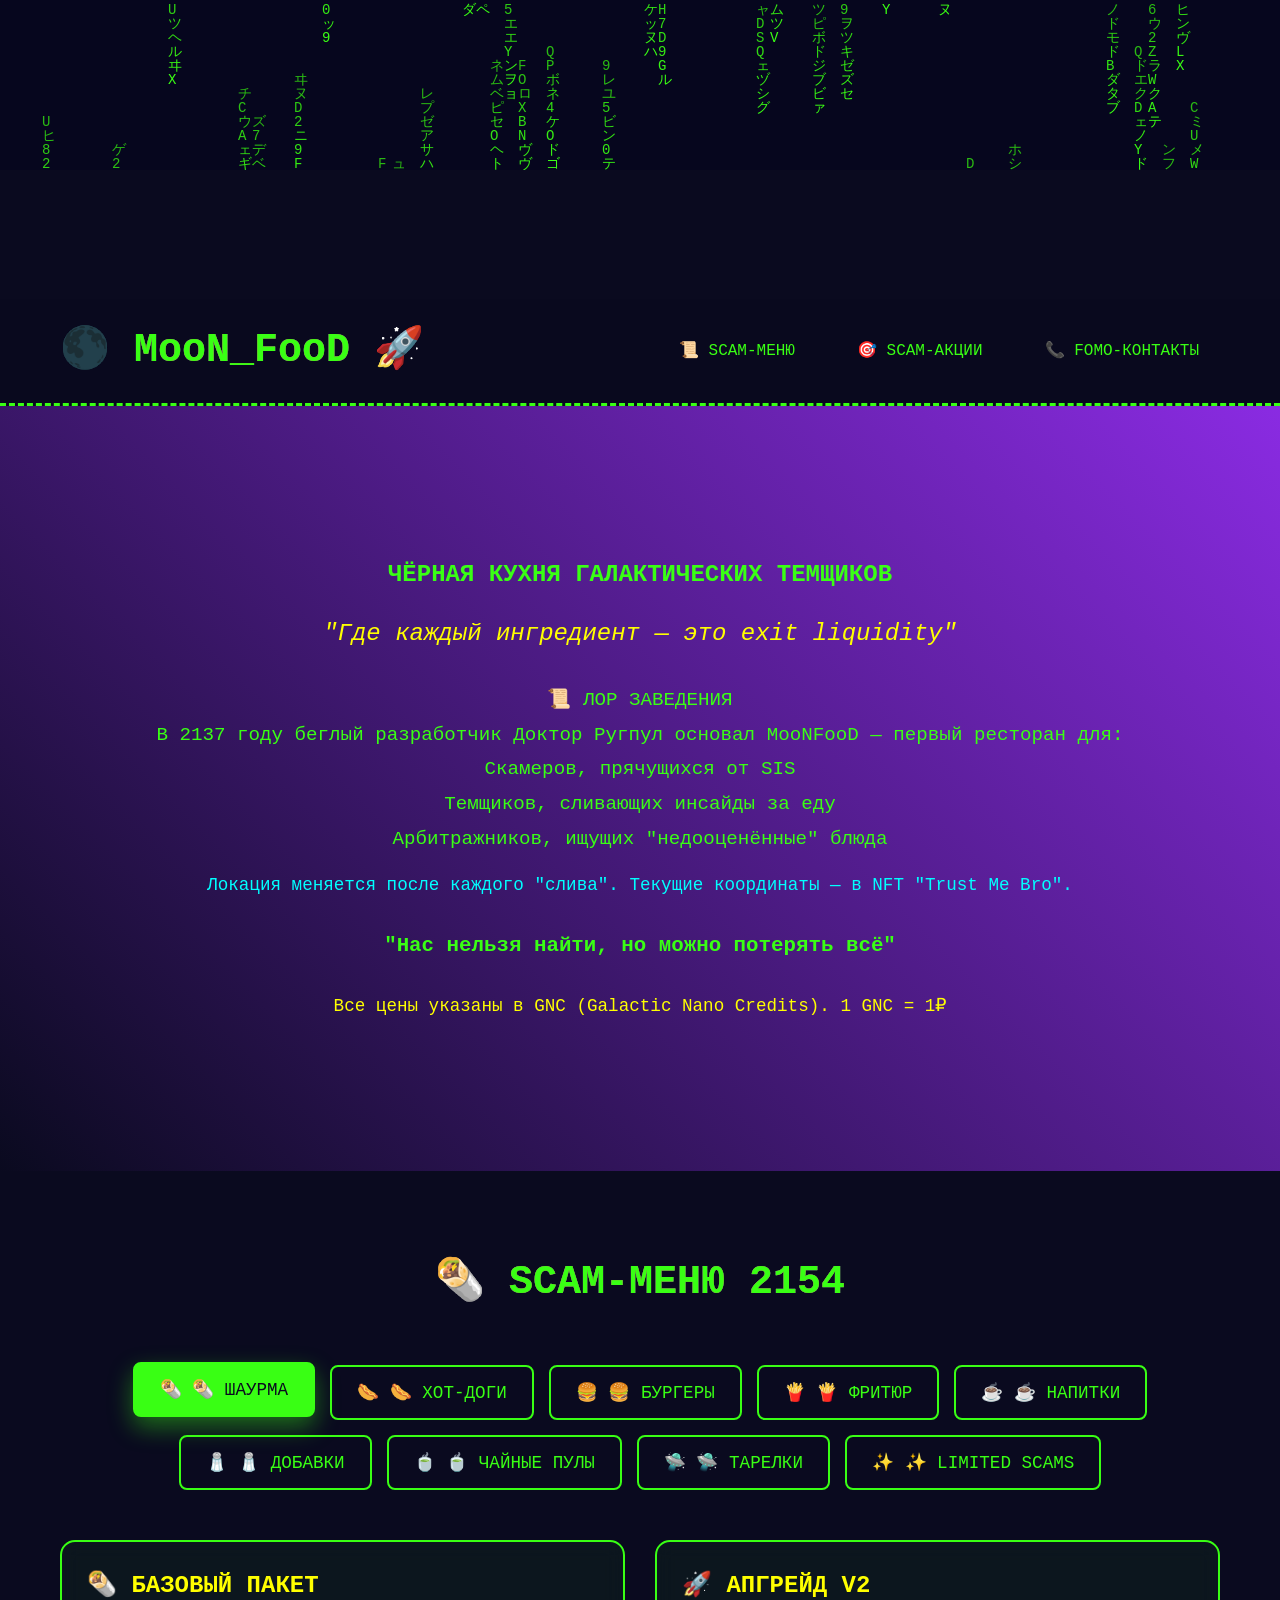
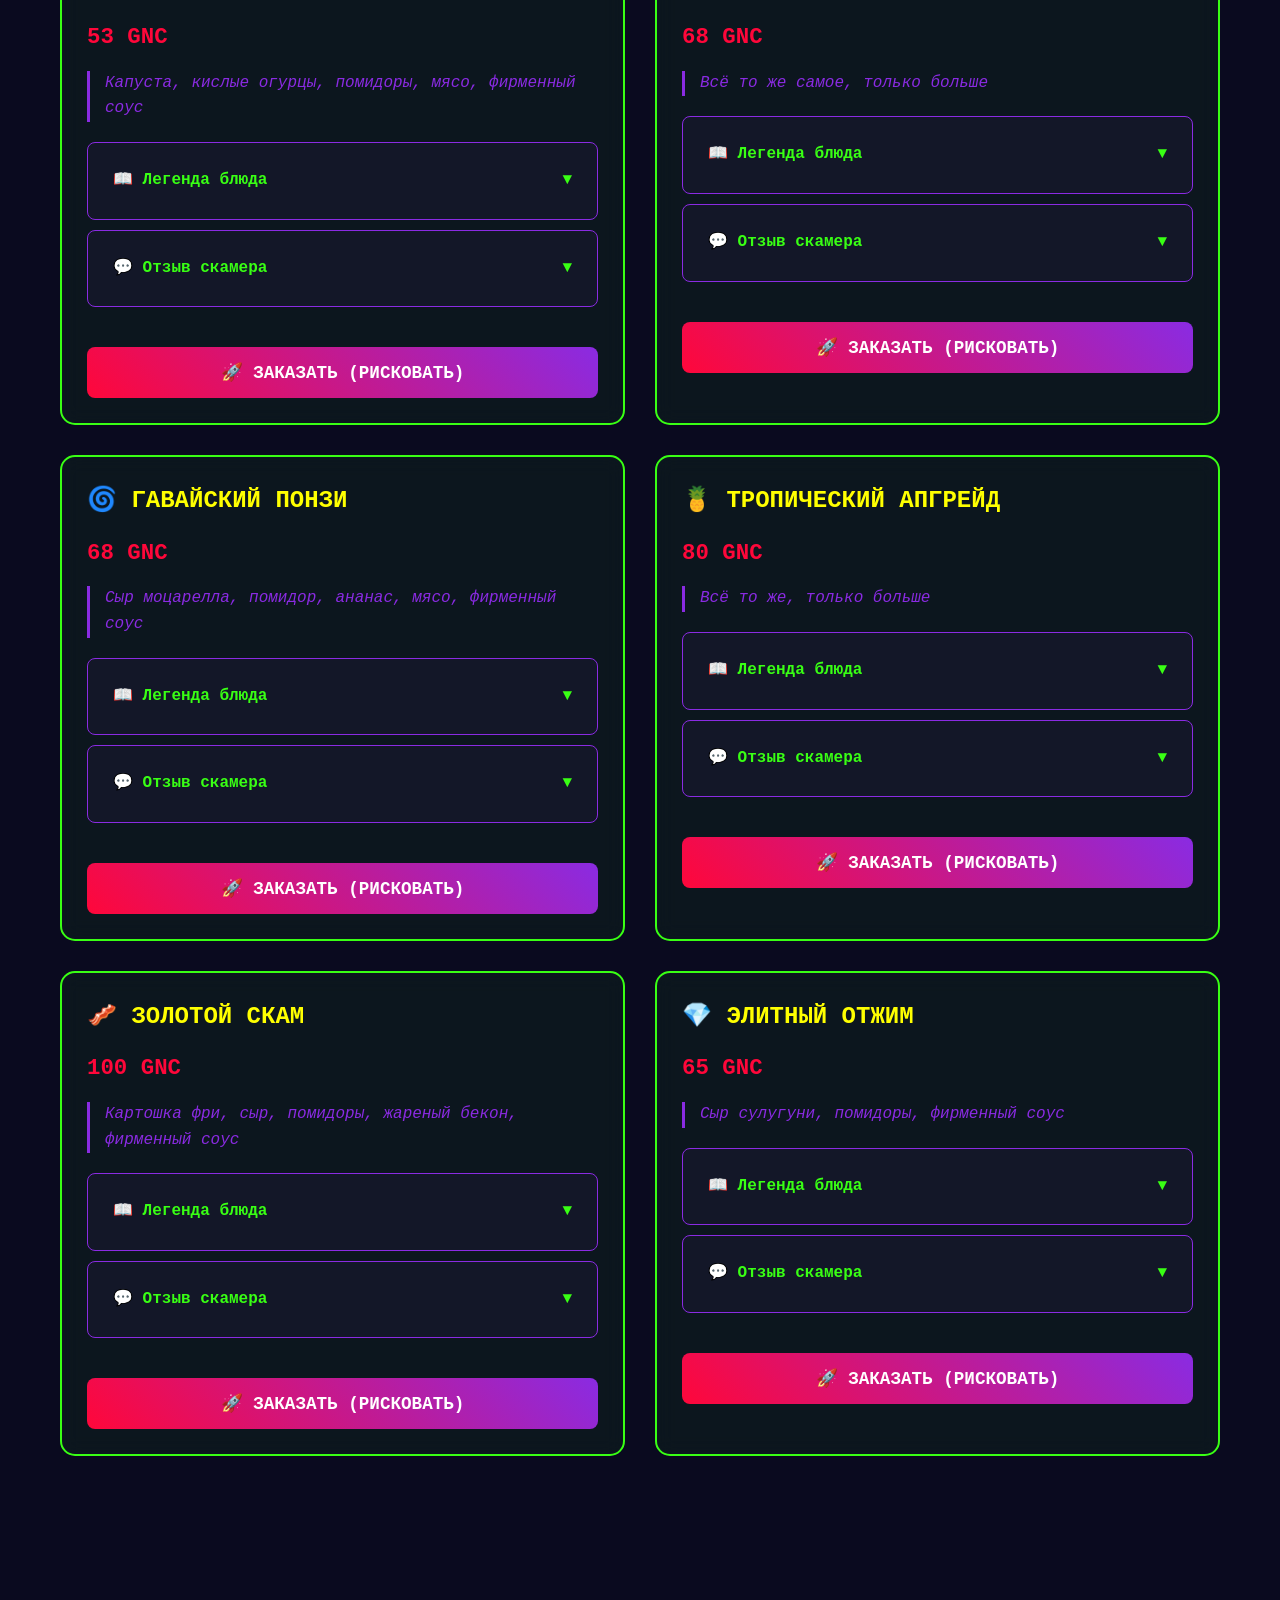
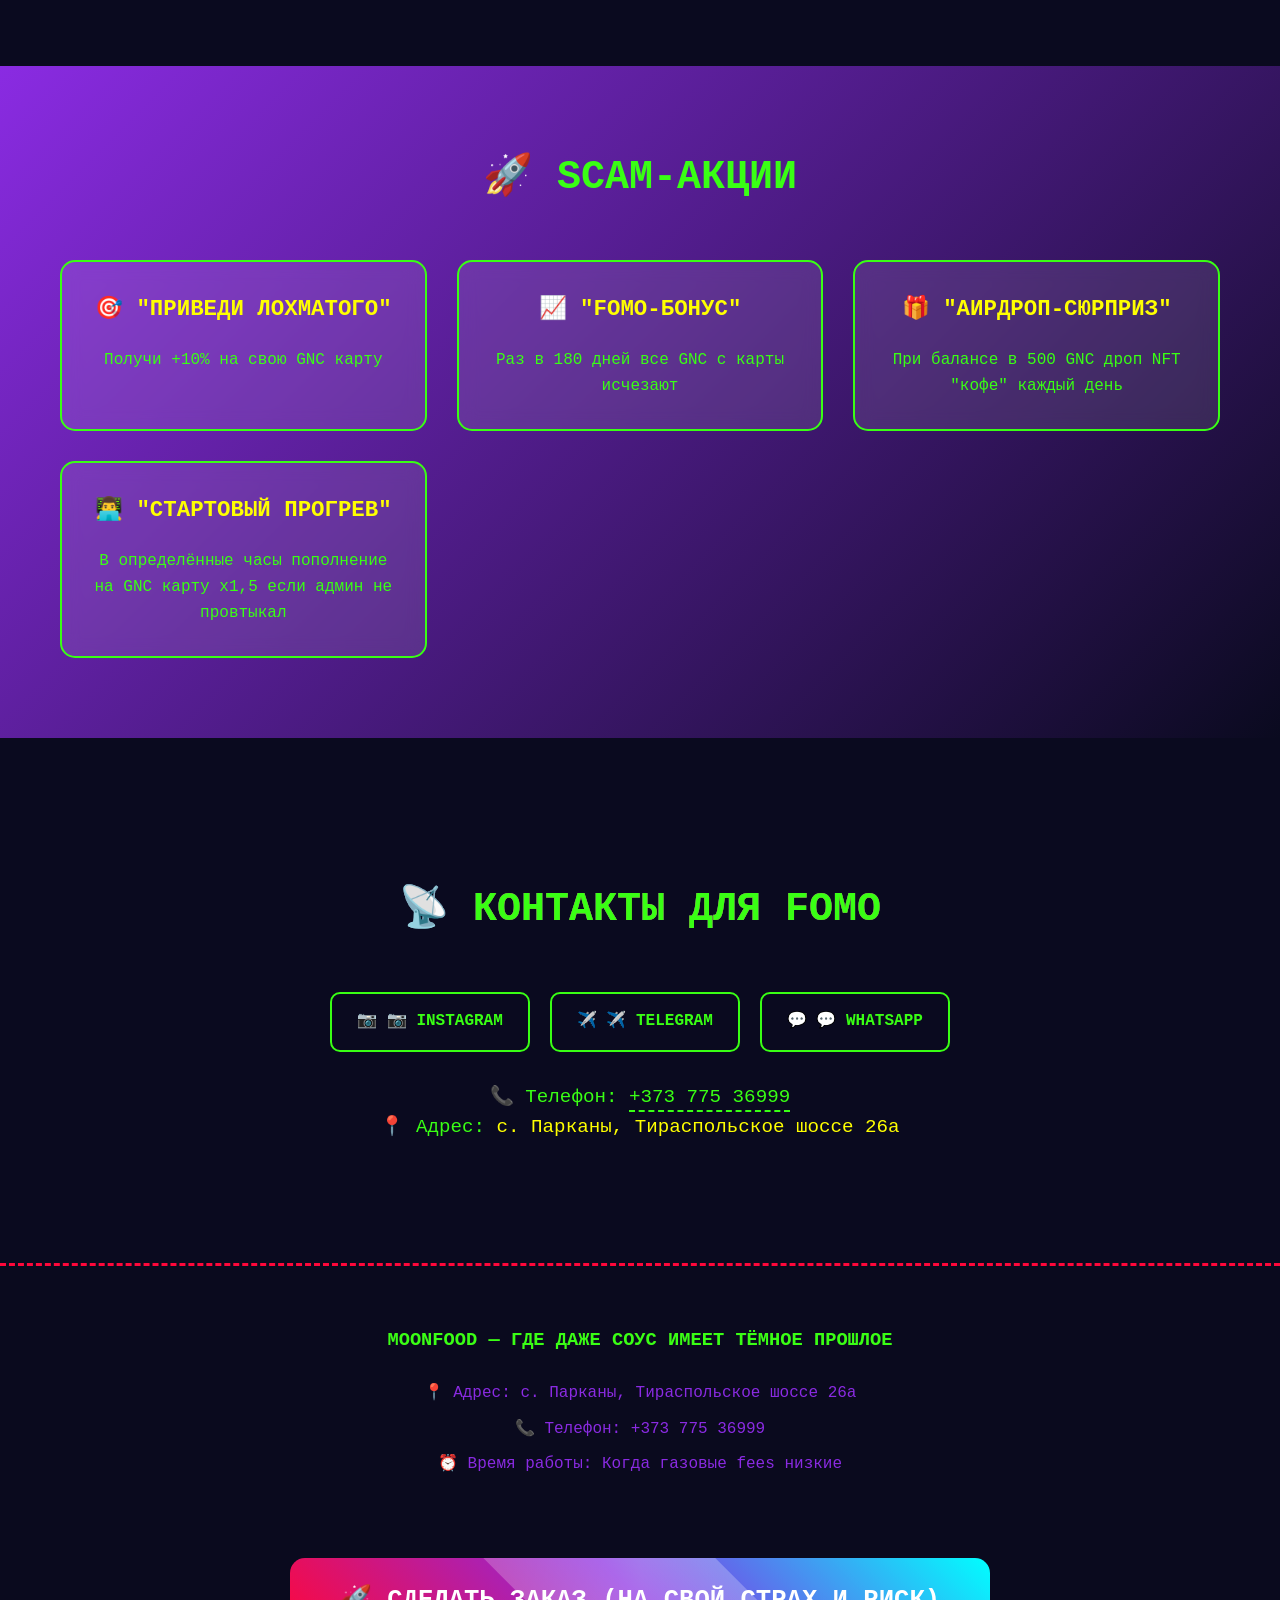
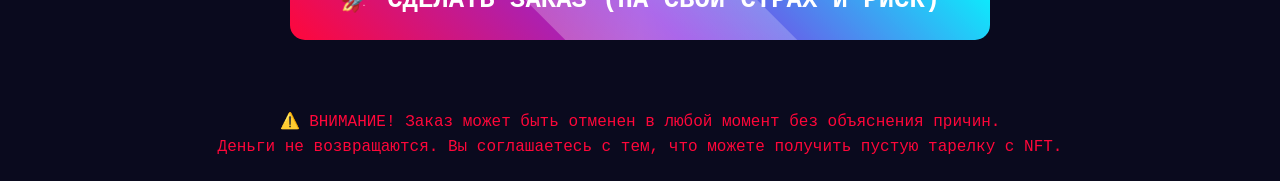
<file: index.html>
<!DOCTYPE html>
<html lang="ru">
<head>
    <meta charset="UTF-8">
    <meta name="viewport" content="width=device-width, initial-scale=1.0">
    <title>MOONFOOD — ЧЁРНАЯ КУХНЯ ГАЛАКТИЧЕСКИХ АРБИТРАЖНИКОВ</title>
    <!-- Подключение CSS файлов -->
    <link rel="stylesheet" href="css/style.css">
    <link rel="stylesheet" href="css/animations.css">
</head>
<body>
    <!-- Полоса загрузки -->
    <div class="loading-bar"></div>

    <!-- Matrix фон -->
    <div class="matrix-bg" id="matrixBg"></div>
    
    <!-- Космическая пыль -->
    <div class="space-dust" id="spaceDust"></div>

    <!-- Хедер -->
    <header>
        <div class="container">
            <div class="header-content">
                <div class="logo glitch-text" data-text="🌑 MooN_FooD 🚀">🌑 MooN_FooD 🚀</div>
                <nav>
                    <a href="#menu" class="nav-link">📜 SCAM-МЕНЮ</a>
                    <a href="#promotions" class="nav-link">🎯 SCAM-АКЦИИ</a>
                    <a href="#contacts" class="nav-link">📞 FOMO-КОНТАКТЫ</a>
                </nav>
            </div>
        </div>
    </header>

    <!-- Герой секция -->
    <section class="hero">
        <div class="container">
            <h2 class="glitch-text" data-text="ЧЁРНАЯ КУХНЯ ГАЛАКТИЧЕСКИХ ТЕМЩИКОВ">ЧЁРНАЯ КУХНЯ ГАЛАКТИЧЕСКИХ ТЕМЩИКОВ</h2>
            <p class="hero-tagline">"Где каждый ингредиент — это exit liquidity"</p>
            <div class="hero-content">
                <p class="hero-lore">📜 ЛОР ЗАВЕДЕНИЯ<br>
                В 2137 году беглый разработчик Доктор Ругпул основал MooNFooD — первый ресторан для:<br>
                Скамеров, прячущихся от SIS<br>
                Темщиков, сливающих инсайды за еду<br>
                Арбитражников, ищущих "недооценённые" блюда</p>
                <p class="hero-location">Локация меняется после каждого "слива". Текущие координаты — в NFT "Trust Me Bro".</p>
            </div>
            <p class="hero-quote">
                "Нас нельзя найти, но можно потерять всё"
            </p>
            <p class="hero-currency">
                Все цены указаны в GNC (Galactic Nano Credits). 1 GNC = 1₽
            </p>
        </div>
    </section>

    <!-- Основное меню -->
    <section id="menu" class="menu-section">
        <div class="container">
            <h2 class="section-title glitch-text" data-text="🌯 SCAM-МЕНЮ 2154">🌯 SCAM-МЕНЮ 2154</h2>
            
            <!-- Навигация по категориям -->
            <div class="categories" id="categories-container">
                <!-- Категории будут добавлены через JavaScript -->
            </div>

            <!-- Контейнер для блюд -->
            <div id="menu-items" class="menu-grid">
                <!-- Блюда будут добавлены через JavaScript -->
            </div>
        </div>
    </section>

    <!-- Акции -->
    <section id="promotions" class="promotions">
        <div class="container">
            <h2 class="section-title glitch-text" data-text="🚀 SCAM-АКЦИИ">🚀 SCAM-АКЦИИ</h2>
            <div class="promo-grid" id="promotions-container">
                <!-- Акции будут добавлены через JavaScript -->
            </div>
        </div>
    </section>

    <!-- Контакты -->
    <section id="contacts" class="contacts-section">
        <div class="container">
            <h3 class="section-title glitch-text" data-text="📡 КОНТАКТЫ ДЛЯ FOMO">📡 КОНТАКТЫ ДЛЯ FOMO</h3>
            
            <div class="social-links" id="social-links-container">
                <!-- Социальные ссылки будут добавлены через JavaScript -->
            </div>
            
            <div class="contact-info">
                <p>📞 Телефон: <a href="tel:+37377536999" class="contact-link">+373 775 36999</a></p>
                <p>📍 Адрес: <span class="address-highlight">с. Парканы, Тираспольское шоссе 26а</span></p>
            </div>
        </div>
    </section>

    <!-- Футер -->
    <footer>
        <div class="container">
            <div class="footer-content">
                <h3 class="glitch-text" data-text="MOONFOOD — ГДЕ ДАЖЕ СОУС ИМЕЕТ ТЁМНОЕ ПРОШЛОЕ">MOONFOOD — ГДЕ ДАЖЕ СОУС ИМЕЕТ ТЁМНОЕ ПРОШЛОЕ</h3>
                <div class="footer-info">
                    <p>📍 Адрес: с. Парканы, Тираспольское шоссе 26а</p>
                    <p>📞 Телефон: +373 775 36999</p>
                    <p>⏰ Время работы: Когда газовые fees низкие</p>
                </div>
            </div>
            
            <button id="big-order-btn" class="big-order-btn">
                🚀 СДЕЛАТЬ ЗАКАЗ (НА СВОЙ СТРАХ И РИСК)
            </button>
            
            <p class="warning">
                ⚠️ ВНИМАНИЕ! Заказ может быть отменен в любой момент без объяснения причин.<br>
                Деньги не возвращаются. Вы соглашаетесь с тем, что можете получить пустую тарелку с NFT.
            </p>
        </div>
    </footer>

    <!-- Подключение JavaScript файлов -->
    <script src="js/menu.js"></script>
    <script src="js/animations.js"></script>
    <script src="js/main.js"></script>
</body>
</html>
</file>
<file: css/style.css>
/* ===== ОСНОВНЫЕ ПЕРЕМЕННЫЕ И СБРОС СТИЛЕЙ ===== */
:root {
    /* Цветовая палитра в стиле киберпанк */
    --neon-green: #39ff14;
    --deep-space: #0a0a1f;
    --scam-purple: #8a2be2;
    --rug-red: #ff073a;
    --cyber-yellow: #ffff00;
    --matrix-green: #00ff41;
    --hacker-blue: #00ffff;
    --dark-purple: #1a0a2a;
    
    /* Градиенты */
    --gradient-hero: linear-gradient(45deg, var(--deep-space), var(--scam-purple));
    --gradient-button: linear-gradient(45deg, var(--rug-red), var(--scam-purple));
    --gradient-border: linear-gradient(45deg, var(--neon-green), var(--hacker-blue));
    
    /* Тени и эффекты */
    --shadow-neon: 0 0 10px var(--neon-green);
    --shadow-purple: 0 0 10px var(--scam-purple);
    --shadow-red: 0 0 10px var(--rug-red);
}

/* Сброс стандартных стилей */
* {
    margin: 0;
    padding: 0;
    box-sizing: border-box;
}

/* ===== ОСНОВНЫЕ СТИЛИ САЙТА ===== */
body {
    background: var(--deep-space);
    color: var(--neon-green);
    font-family: 'Courier New', 'Monaco', monospace;
    line-height: 1.6;
    overflow-x: hidden;
    position: relative;
}

.container {
    max-width: 1200px;
    margin: 0 auto;
    padding: 0 20px;
}

/* ===== HEADER СТИЛИ ===== */
header {
    border-bottom: 3px dashed var(--neon-green);
    padding: 20px 0;
    background: rgba(10, 10, 31, 0.95);
    position: sticky;
    top: 0;
    z-index: 1000;
    backdrop-filter: blur(10px);
}

.header-content {
    display: flex;
    justify-content: space-between;
    align-items: center;
    flex-wrap: wrap;
}

.logo {
    font-size: 2.5em;
    font-weight: bold;
    position: relative;
}

/* Навигация */
nav {
    display: flex;
    gap: 20px;
}

.nav-link {
    color: var(--neon-green);
    text-decoration: none;
    padding: 10px 20px;
    border: 1px solid transparent;
    transition: all 0.3s ease;
    position: relative;
    overflow: hidden;
}

.nav-link::before {
    content: '';
    position: absolute;
    top: 0;
    left: -100%;
    width: 100%;
    height: 100%;
    background: linear-gradient(90deg, transparent, var(--neon-green), transparent);
    transition: left 0.5s;
}

.nav-link:hover::before {
    left: 100%;
}

.nav-link:hover {
    border: 1px solid var(--neon-green);
    background: rgba(57, 255, 20, 0.1);
    box-shadow: var(--shadow-neon);
}

/* ===== HERO СЕКЦИЯ ===== */
.hero {
    text-align: center;
    padding: 150px 20px;
    background: var(--gradient-hero);
    position: relative;
    overflow: hidden;
}

.hero-tagline {
    font-size: 1.5em;
    color: var(--cyber-yellow);
    margin: 20px 0;
    font-style: italic;
}

.hero-content {
    margin: 30px 0;
}

.hero-lore {
    font-size: 1.2em;
    margin: 15px 0;
    line-height: 1.8;
}

.hero-location {
    font-size: 1.1em;
    color: var(--hacker-blue);
    margin: 15px 0;
}

.hero-quote {
    font-size: 1.3em;
    color: var(--neon-green);
    margin: 30px 0;
    font-weight: bold;
}

.hero-currency {
    color: var(--cyber-yellow);
    font-size: 1.1em;
}

/* ===== МЕНЮ И КАТЕГОРИИ ===== */
.menu-section {
    padding: 80px 0;
}

.section-title {
    text-align: center;
    margin-bottom: 50px;
    font-size: 2.5em;
}

.categories {
    display: flex;
    justify-content: center;
    flex-wrap: wrap;
    gap: 15px;
    margin: 50px 0;
}

.category-btn {
    background: transparent;
    color: var(--neon-green);
    border: 2px solid var(--neon-green);
    padding: 15px 25px;
    cursor: pointer;
    font-family: 'Courier New', monospace;
    font-size: 1.1em;
    transition: all 0.4s ease;
    position: relative;
    overflow: hidden;
    border-radius: 8px;
}

.category-btn::before {
    content: '';
    position: absolute;
    top: 0;
    left: -100%;
    width: 100%;
    height: 100%;
    background: linear-gradient(90deg, transparent, rgba(57, 255, 20, 0.4), transparent);
    transition: left 0.5s;
}

.category-btn:hover::before {
    left: 100%;
}

.category-btn:hover,
.category-btn.active {
    background: var(--neon-green);
    color: var(--deep-space);
    transform: translateY(-3px);
    box-shadow: 0 10px 25px rgba(57, 255, 20, 0.4);
}

/* ===== СЕТКА МЕНЮ ===== */
.menu-grid {
    display: grid;
    grid-template-columns: repeat(auto-fit, minmax(380px, 1fr));
    gap: 30px;
    margin: 50px 0;
}

.menu-item {
    border: 2px solid var(--neon-green);
    border-radius: 15px;
    padding: 25px;
    background: rgba(57, 255, 20, 0.05);
    transition: all 0.4s ease;
    position: relative;
    overflow: hidden;
    backdrop-filter: blur(10px);
}

.menu-item::before {
    content: '';
    position: absolute;
    top: -2px;
    left: -2px;
    right: -2px;
    bottom: -2px;
    background: var(--gradient-border);
    z-index: -1;
    border-radius: 17px;
    opacity: 0;
    transition: opacity 0.4s ease;
}

.menu-item:hover::before {
    opacity: 1;
}

.menu-item:hover {
    transform: translateY(-10px) scale(1.02);
    box-shadow: 0 20px 40px rgba(57, 255, 20, 0.3);
}

.menu-item h3 {
    color: var(--cyber-yellow);
    margin-bottom: 15px;
    font-size: 1.5em;
}

.price {
    color: var(--rug-red);
    font-size: 1.4em;
    font-weight: bold;
    margin: 15px 0;
}

.composition {
    color: var(--scam-purple);
    margin: 15px 0;
    font-style: italic;
    border-left: 3px solid var(--scam-purple);
    padding-left: 15px;
}

/* ===== ДЕТАЛИ (ACCORDION) ===== */
.details-container {
    margin: 20px 0;
}

.details-item {
    border: 1px solid var(--scam-purple);
    padding: 15px;
    border-radius: 8px;
    background: rgba(138, 43, 226, 0.05);
    margin-bottom: 10px;
    transition: all 0.3s ease;
}

.details-item:hover {
    border-color: var(--neon-green);
    box-shadow: var(--shadow-purple);
}

.details-summary {
    cursor: pointer;
    font-weight: bold;
    color: var(--neon-green);
    padding: 10px;
    transition: all 0.3s ease;
    list-style: none;
    position: relative;
}

.details-summary::-webkit-details-marker {
    display: none;
}

.details-summary::after {
    content: '▼';
    position: absolute;
    right: 10px;
    transition: transform 0.3s ease;
}

.details-item[open] .details-summary::after {
    transform: rotate(180deg);
}

.details-summary:hover {
    color: var(--cyber-yellow);
}

.details-content {
    padding: 15px;
    border-top: 1px solid var(--scam-purple);
    margin-top: 10px;
}

.review {
    font-style: italic;
    color: var(--cyber-yellow);
    padding: 10px;
    border-left: 2px solid var(--cyber-yellow);
    background: rgba(255, 255, 0, 0.05);
}

.author {
    color: var(--scam-purple);
    text-align: right;
    font-size: 0.9em;
    margin-top: 10px;
    font-weight: bold;
}

/* ===== КНОПКИ ЗАКАЗА ===== */
.order-btn {
    background: var(--gradient-button);
    color: white;
    border: none;
    padding: 15px 25px;
    cursor: pointer;
    font-family: 'Courier New', monospace;
    font-size: 1.1em;
    width: 100%;
    margin-top: 20px;
    transition: all 0.4s ease;
    border-radius: 8px;
    position: relative;
    overflow: hidden;
    font-weight: bold;
}

.order-btn::before {
    content: '';
    position: absolute;
    top: 0;
    left: -100%;
    width: 100%;
    height: 100%;
    background: linear-gradient(90deg, transparent, rgba(255, 255, 255, 0.4), transparent);
    transition: left 0.5s;
}

.order-btn:hover::before {
    left: 100%;
}

.order-btn:hover {
    background: linear-gradient(45deg, var(--scam-purple), var(--rug-red));
    transform: scale(1.05);
    box-shadow: 0 10px 25px rgba(255, 7, 58, 0.4);
}

/* ===== АКЦИИ ===== */
.promotions {
    background: linear-gradient(135deg, var(--scam-purple), var(--deep-space));
    padding: 80px 0;
    margin: 80px 0;
    position: relative;
    overflow: hidden;
}

.promo-grid {
    display: grid;
    grid-template-columns: repeat(auto-fit, minmax(320px, 1fr));
    gap: 30px;
}

.promo-card {
    background: rgba(255, 255, 255, 0.1);
    padding: 30px;
    border-radius: 15px;
    text-align: center;
    border: 2px solid var(--neon-green);
    backdrop-filter: blur(10px);
    transition: all 0.4s ease;
    position: relative;
    overflow: hidden;
}

.promo-card:hover {
    transform: translateY(-10px) scale(1.05);
    box-shadow: 0 20px 40px rgba(57, 255, 20, 0.3);
}

.promo-card h3 {
    color: var(--cyber-yellow);
    margin-bottom: 20px;
    font-size: 1.4em;
}

/* ===== КОНТАКТЫ ===== */
.contacts-section {
    text-align: center;
    margin: 60px 0;
    padding: 60px 0;
}

.social-links {
    display: flex;
    justify-content: center;
    flex-wrap: wrap;
    gap: 20px;
    margin: 30px 0;
}

.social-link {
    display: inline-block;
    padding: 15px 25px;
    background: transparent;
    color: var(--neon-green);
    border: 2px solid var(--neon-green);
    text-decoration: none;
    border-radius: 10px;
    transition: all 0.4s ease;
    font-family: 'Courier New', monospace;
    font-weight: bold;
    position: relative;
    overflow: hidden;
}

.social-link::before {
    content: '';
    position: absolute;
    top: 0;
    left: -100%;
    width: 100%;
    height: 100%;
    background: linear-gradient(90deg, transparent, var(--neon-green), transparent);
    transition: left 0.5s;
}

.social-link:hover::before {
    left: 100%;
}

.social-link:hover {
    background: var(--neon-green);
    color: var(--deep-space);
    transform: translateY(-5px);
    box-shadow: 0 10px 25px rgba(57, 255, 20, 0.4);
}

.contact-info {
    margin-top: 30px;
    font-size: 1.2em;
}

.contact-link {
    text-decoration: none;
    border-bottom: 2px dashed var(--neon-green);
    transition: all 0.3s ease;
    padding-bottom: 2px;
    color: var(--neon-green);
}

.contact-link:hover {
    color: var(--cyber-yellow);
    border-bottom: 2px solid var(--cyber-yellow);
}

.address-highlight {
    color: var(--cyber-yellow);
}

/* ===== FOOTER ===== */
footer {
    border-top: 3px dashed var(--rug-red);
    padding: 60px 0 30px;
    text-align: center;
    background: rgba(10, 10, 31, 0.9);
    position: relative;
    overflow: hidden;
}

.footer-content {
    margin-bottom: 40px;
    position: relative;
}

.footer-info {
    margin: 25px 0;
    color: var(--scam-purple);
}

.footer-info p {
    margin: 10px 0;
}

/* Большая кнопка заказа */
.big-order-btn {
    background: linear-gradient(45deg, var(--rug-red), var(--scam-purple), var(--hacker-blue));
    color: white;
    border: none;
    padding: 25px 50px;
    font-size: 1.6em;
    cursor: pointer;
    font-family: 'Courier New', monospace;
    margin: 40px 0;
    transition: all 0.4s ease;
    border-radius: 15px;
    position: relative;
    overflow: hidden;
    font-weight: bold;
}

.big-order-btn::before {
    content: '';
    position: absolute;
    top: -50%;
    left: -50%;
    width: 200%;
    height: 200%;
    background: linear-gradient(45deg, transparent, rgba(255, 255, 255, 0.3), transparent);
    transform: rotate(45deg);
    transition: all 0.5s;
}

.big-order-btn:hover::before {
    left: 100%;
}

.big-order-btn:hover {
    transform: scale(1.1);
    box-shadow: 0 0 60px rgba(255, 7, 58, 0.8),
                0 0 90px rgba(138, 43, 226, 0.6);
}

.warning {
    color: var(--rug-red);
    font-size: 1em;
    margin-top: 30px;
}

/* ===== АДАПТИВНОСТЬ ===== */
@media (max-width: 768px) {
    .header-content {
        flex-direction: column;
        text-align: center;
    }
    
    nav {
        margin-top: 20px;
        flex-direction: column;
        align-items: center;
    }
    
    .nav-link {
        margin: 5px 0;
    }
    
    .hero h2 {
        font-size: 2.2em;
    }
    
    .hero p {
        font-size: 1.2em;
    }
    
    .social-links {
        flex-direction: column;
        align-items: center;
    }
    
    .social-link {
        width: 250px;
    }

    .menu-grid {
        grid-template-columns: 1fr;
    }

    .categories {
        gap: 10px;
    }

    .category-btn {
        padding: 12px 20px;
        font-size: 1em;
    }

    .container {
        padding: 0 15px;
    }
}

@media (max-width: 480px) {
    .logo {
        font-size: 2em;
    }
    
    .hero {
        padding: 100px 20px;
    }
    
    .section-title {
        font-size: 2em;
    }
    
    .big-order-btn {
        padding: 20px 30px;
        font-size: 1.3em;
    }
}
</file>
<file: css/animations.css>
/* ===== АНИМАЦИИ И АНИМАЦИОННЫЕ ЭФФЕКТЫ ===== */

/* Полоса загрузки */
.loading-bar {
    position: fixed;
    top: 0;
    left: 0;
    width: 0%;
    height: 3px;
    background: linear-gradient(90deg, var(--neon-green), var(--hacker-blue));
    z-index: 9999;
    animation: loading 2s ease-in-out;
}

@keyframes loading {
    0% { width: 0%; }
    50% { width: 70%; }
    100% { width: 100%; }
}

/* Glitch эффекты */
.glitch-text {
    position: relative;
    animation: glitch 3s infinite;
}

.glitch-text::before,
.glitch-text::after {
    content: attr(data-text);
    position: absolute;
    top: 0;
    left: 0;
    width: 100%;
    height: 100%;
}

.glitch-text::before {
    animation: glitch-1 0.5s infinite;
    color: var(--rug-red);
    z-index: -1;
}

.glitch-text::after {
    animation: glitch-2 0.5s infinite;
    color: var(--hacker-blue);
    z-index: -2;
}

@keyframes glitch {
    0%, 100% { transform: translate(0); }
    20% { transform: translate(-2px, 2px); }
    40% { transform: translate(-2px, -2px); }
    60% { transform: translate(2px, 2px); }
    80% { transform: translate(2px, -2px); }
}

@keyframes glitch-1 {
    0%, 100% { transform: translate(0); opacity: 1; }
    50% { transform: translate(-2px, -1px); opacity: 0.75; }
}

@keyframes glitch-2 {
    0%, 100% { transform: translate(0); opacity: 1; }
    50% { transform: translate(2px, 1px); opacity: 0.75; }
}

/* Анимация появления элементов */
.fade-in-up {
    animation: fadeInUp 0.8s ease-out both;
}

@keyframes fadeInUp {
    from {
        opacity: 0;
        transform: translateY(30px);
    }
    to {
        opacity: 1;
        transform: translateY(0);
    }
}

/* Анимация логотипа */
.logo {
    animation: logoFloat 6s ease-in-out infinite;
}

@keyframes logoFloat {
    0%, 100% { transform: translateY(0px) rotate(0deg); }
    50% { transform: translateY(-10px) rotate(1deg); }
}

/* Анимация кнопок категорий */
.category-btn.active {
    animation: buttonPulse 2s infinite;
}

@keyframes buttonPulse {
    0%, 100% { box-shadow: 0 0 20px rgba(57, 255, 20, 0.4); }
    50% { box-shadow: 0 0 30px rgba(57, 255, 20, 0.8), 0 0 40px rgba(57, 255, 20, 0.6); }
}

/* Анимация большой кнопки */
.big-order-btn {
    animation: bigButtonPulse 3s infinite;
}

@keyframes bigButtonPulse {
    0%, 100% { 
        transform: scale(1);
        box-shadow: 0 0 30px rgba(255, 7, 58, 0.5);
    }
    50% { 
        transform: scale(1.05);
        box-shadow: 0 0 50px rgba(255, 7, 58, 0.8),
                  0 0 70px rgba(138, 43, 226, 0.6);
    }
}

/* Анимация цен */
.price {
    animation: priceFlash 3s infinite;
}

@keyframes priceFlash {
    0%, 100% { opacity: 1; }
    50% { opacity: 0.7; }
}

/* Анимация предупреждений */
.warning {
    animation: warningBlink 2s infinite;
}

@keyframes warningBlink {
    0%, 100% { opacity: 1; }
    50% { opacity: 0.7; }
}

/* Анимация градиентных обводок */
@keyframes borderRotate {
    0% { filter: hue-rotate(0deg); }
    100% { filter: hue-rotate(360deg); }
}

.menu-item:hover::before {
    animation: borderRotate 3s linear infinite;
}

/* Анимация появления меню */
.menu-item {
    opacity: 0;
    transform: translateY(20px);
    animation: menuItemAppear 0.5s ease-out forwards;
}

@keyframes menuItemAppear {
    to {
        opacity: 1;
        transform: translateY(0);
    }
}

/* Анимация деталей (аккордеон) */
.details-content {
    max-height: 0;
    overflow: hidden;
    transition: max-height 0.3s ease-out, padding 0.3s ease-out;
}

.details-item[open] .details-content {
    max-height: 500px;
    padding: 15px;
}

/* Задержки для анимаций появления */
.menu-item:nth-child(1) { animation-delay: 0.1s; }
.menu-item:nth-child(2) { animation-delay: 0.2s; }
.menu-item:nth-child(3) { animation-delay: 0.3s; }
.menu-item:nth-child(4) { animation-delay: 0.4s; }
.menu-item:nth-child(5) { animation-delay: 0.5s; }
.menu-item:nth-child(6) { animation-delay: 0.6s; }
</file>
